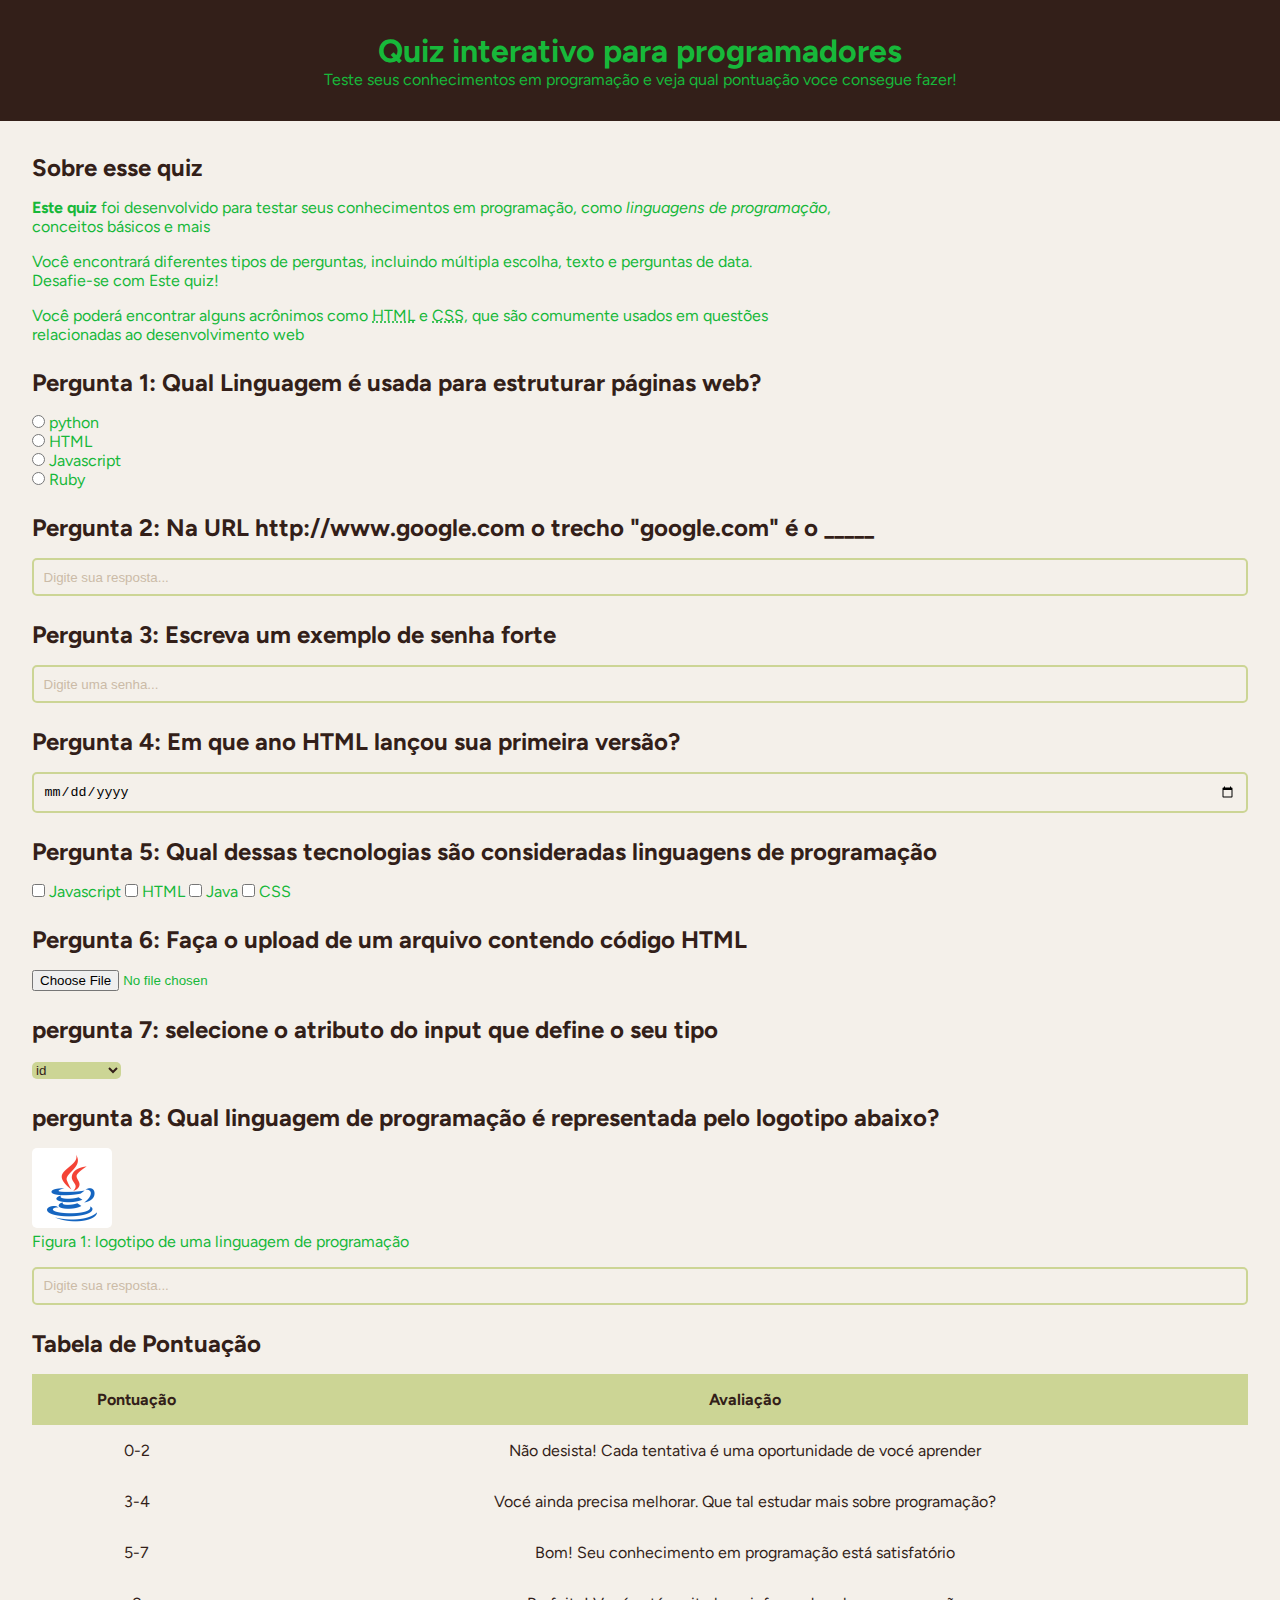
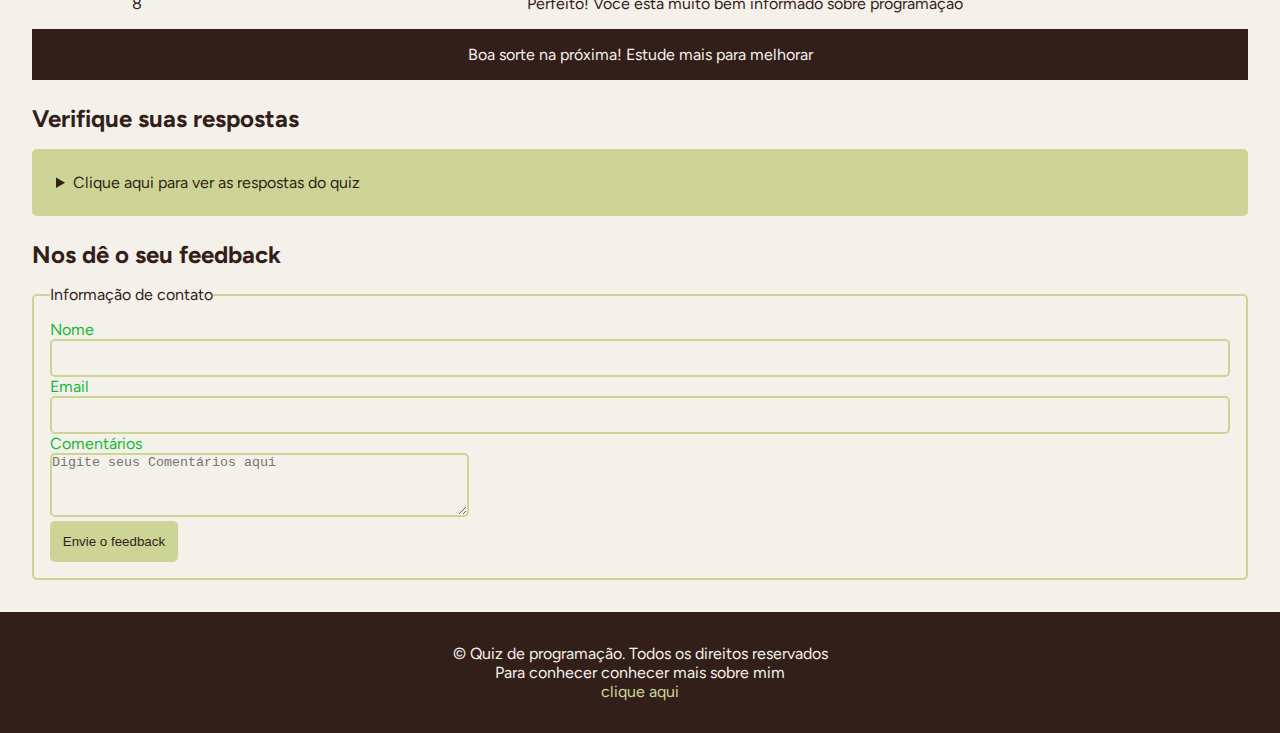
<file: index.html>
<!DOCTYPE html>
<html lang="pt-br">
<head>
    <meta charset="UTF-8">
    <meta name="description" content="Um quiz interativo para testar seus conhecimentos" />
     <title>Quiz para programadores</title>
    <link rel="stylesheet" href="style.css">
</head>
<body>
    <header>
        <h1>Quiz interativo para programadores</h1>
        <p>
            Teste seus conhecimentos em programação e veja qual pontuação voce consegue fazer!
        </p>
    </header>
    <main>
        <!--Introdução-->
        <section>
            <h2>Sobre esse quiz</h2>
            <p>
                <strong>Este quiz</strong> foi desenvolvido para testar seus conhecimentos em programação, como <em>linguagens de programação</em>, <br>conceitos básicos e mais
            </p>
            <p>
                Você encontrará diferentes tipos de perguntas, incluindo múltipla escolha, texto e perguntas de data. <br>Desafie-se com Este quiz!
            </p>
            <p>
                Você poderá encontrar alguns acrônimos como
                <abbr title="Hyper Markup Language">HTML</abbr> e
                <abbr title="Cascading Style Shheets">CSS</abbr>, que são comumente usados em questões <br>relacionadas ao desenvolvimento web
            </p>
        </section>
        <!--Pergunta 1: múltipla escolha-->
        <section>
            <h2>Pergunta 1: Qual Linguagem é usada para estruturar páginas web?</h2>
            <form>
                <input type="radio" value="python" id="p1a" name="Pergunta1" />
                <label for="p1a">python</label><br />
                <input type="radio" value="HTML" id="p1b" name="Pergunta1" />
                <label for="p1b">HTML</label><br />
                <input type="radio" value="Javascript" id="p1c" name="Pergunta1" />
                <label for="p1c">Javascript</label><br />
                <input type="radio" value="Ruby" id="p1d" name="Pergunta1" />
                <label for="p1d">Ruby</label><br />
            </form>
        </section>
        <!--pergunta 2: texto-->
        <section>
            <h2>
                Pergunta 2: Na URL http://www.google.com o trecho "google.com" é o _____
            </h2>
            <form>
                <input type="text" id="p2" name="pergunta2" placeholder="Digite sua resposta..." />
            </form>
        </section>
        <!--pergunta 3: senha-->
        <section>
            <h2>Pergunta 3: Escreva um exemplo de senha forte</h2>
            <form>
                <input type="password" id="p3" name="pergunta3" placeholder="Digite uma senha..." />
            </form>
        </section>
        <!--pergunta 4: data-->
        <section>
            <h2>Pergunta 4: Em que ano HTML lançou sua primeira versão?</h2>
            <form>
                <input type="date" id="p4" name="pergunta4" />
            </form>
        </section>
        <!--pergunta 5: seleção múltipla-->
        <section>
            <h2>
                Pergunta 5: Qual dessas tecnologias são consideradas linguagens de programação
            </h2>
            <form>
                <input type="checkbox" id="p5a" name="perguntas5" value="Javascript" />
                <label for="p5a">Javascript</label>
                <input type="checkbox" id="p5a" name="perguntas5" value="HTML" />
                <label for="p5a">HTML</label>
                <input type="checkbox" id="p5a" name="perguntas5" value="Java" />
                <label for="p5a">Java</label>
                <input type="checkbox" id="p5a" name="perguntas5" value="CSS" />
                <label for="p5a">CSS</label>
            </form>
        </section>
        <!--pergunta 6: upload de arquivos-->
        <section>
            <h2>Pergunta 6: Faça o upload de um arquivo contendo código HTML</h2>
            <form>
                <input type="file" id="p6" name="pergunta6">
            </form>
        </section>
        <!--pergunta 7: menu suspenso-->
        <section>
            <h2>pergunta 7: selecione o atributo do input que define o seu tipo</h2>
            <form>
                <select name="pergunta7" id="p7">
                 <option value="id">id</option>
                 <option value="type">type</option>
                 <option value="placeholder">placeholder</option>
              </select>
            </form>
        </section>
        <!--pergunta 8: imagem-->
        <section>
            <h2>pergunta 8: Qual linguagem de programação é representada pelo logotipo abaixo?</h2>
            <figure>
                <img src="./assets/icons8-java-320.png" alt="logotipo de uma linguagem de programação"><br>
                <figcaption>Figura 1: logotipo de uma linguagem de programação</figcaption>
            </figure>
            <input type="text" id="p8" name="pergunta8" placeholder="Digite sua resposta...">
        </section>
        <!--Tabela de Pontuação-->
        <section>
            <h2>Tabela de Pontuação</h2>
            <table>
                <thead>
                    <tr>
                        <th>Pontuação</th>
                        <th>Avaliação</th>
                    </tr>
                </thead>
                <tbody>
                    <tr>
                        <td>0-2</td>
                        <td>Não desista! Cada tentativa é uma oportunidade de vocé aprender
                        </td>
                    </tr>
                    <tr>
                        <td>3-4</td>
                        <td>Vocé ainda precisa melhorar. Que tal estudar mais sobre programação?
                        </td>
                    </tr>
                    <tr>
                        <td>5-7</td>
                        <td>Bom! Seu conhecimento em programação está satisfatório
                        </td>
                    </tr>
                    <tr>
                        <td>8</td>
                        <td>Perfeito! Vocé está muito bem informado sobre programação
                        </td>
                    </tr>
                </tbody>
                <tfoot>
                    <tr>
                        <td colspan="2">Boa sorte na próxima! Estude mais para melhorar</td>
                    </tr>
                </tfoot>
            </table>
        </section>
        <!--Lista de Respostas-->
        <section>
            <h2>Verifique suas respostas</h2>
            <details>
                <summary>Clique aqui para ver as respostas do quiz</summary>
                <ol>
                    <li>HTML</li>
                    <li>Dominio</li>
                    <li>Ab23!kao8Anmd#</li>
                    <li>1991</li>
                    <li>Javascript, Java</li>
                    <li>arquivo deve ter extensão .html </li>
                    <li>type</li>
                    <li>Java</li>
                </ol>
            </details>
        </section>
        <!--Formulário de Feedback-->
        <section>
            <h2>Nos dê o seu feedback</h2>
            <form>
                <fieldset>
                    <legend>Informação de contato</legend>
                    <label for="nome">Nome</label>
                    <input type="text" id="nome" name="nome"><br>
                    <label for="email">Email</label>
                    <input type="text" id="email" name="email"><br>
                    <label for="comentarios">Comentários</label><br>
                    <textarea id="comentarios" name="comentarios" rows="4" cols="50" placeholder="Digite seus Comentários aqui"></textarea><br>
                    <button onclick="alert('FEEDBACK ENVIADO')">Envie o feedback</button>
                </fieldset>
            </form>
        </section>
    </main>
    <footer>
        <p class="paragrafo-footer">&copy Quiz de programação. Todos os direitos reservados</p>
        <p class="paragrafo-footer">Para conhecer conhecer mais sobre mim</p>
        <a href="sobremim.html" target="Sobremim">clique aqui</a></p>
    </footer>
</body>

</html>
</file>
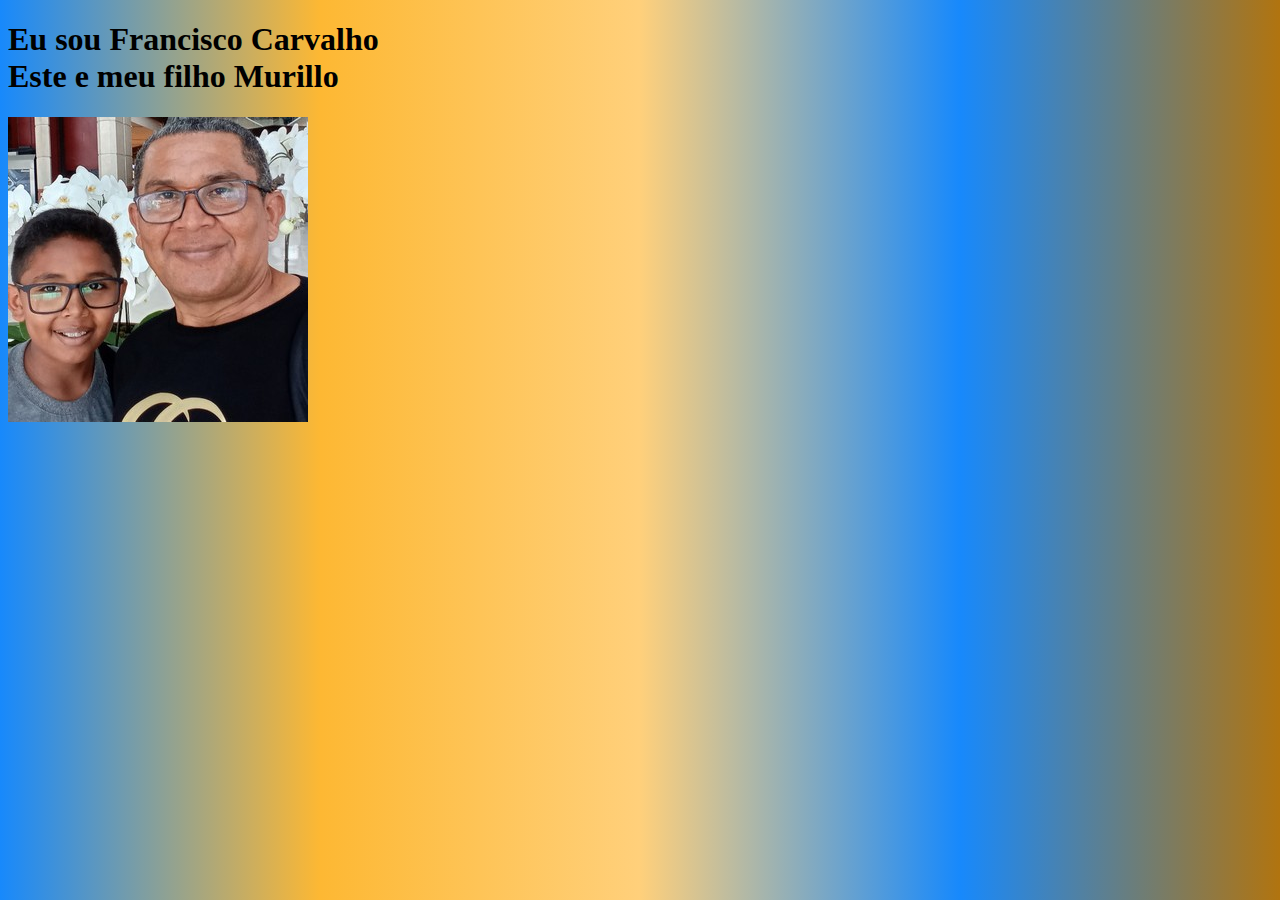
<file: sobremim.html>
<!DOCTYPE html>
<html lang="pt-br">

<head>
    <meta charset="UTF-8">
    <meta name="viewport" content="width=device-width, initial-scale=1.0">
   <style>
    body {
        background-image: linear-gradient(to right, #1789FC, #FDB833, #FFD07B, #1789FC, #B1740F);
    }

    h1 {
        color: black;
    }
   </style>
    <title>Sobre mim</title>
</head>

<body>
    <h1>Eu sou Francisco Carvalho <br>
        Este e meu filho Murillo</h1>
        <img src="assets/imagem.jpg" alt="imagem.jpg">
    
</body>

</html>
</file>
<file: style.css>
@import url('https://fonts.googleapis.com/css2?family=Figtree:ital,wght@0,300..900;1,300..900&family=PT+Serif:ital,wght@0,400;0,700;1,400;1,700&family=Poetsen+One&display=swap');
* {
    margin: 0;
    padding: 0;
    box-sizing: border-box;
}

body {
    background-color: #f4f0ea;
    color: #17b83a;
    font-family: "Figtree", sans-serif;
    font-weight: 400;
}

header {
    padding: 2rem;
    background-color: #331f19;
    text-align: center;
}

main {
    padding: 2rem;
    display: flex;
    flex-direction: column;
    gap: 1.5rem;
}

section {
    display: flex;
    flex-direction: column;
    gap: 1rem;
}

h2 {
    color: #331f19;
}

input[type="radio"],
input[type="checkbox"] {
    accent-color: #ccd595;
}

input[type="text"],
input[type="password"],
input[type="date"],
input[type="email"] {
    width: 100%;
    padding: 0.6rem;
    border: 2px solid #ccd595;
    outline: none;
    border-radius: 5px;
    background-color: transparent;
}

input::placeholder {
    color: #cbbba7;
}

select {
    cursor: pointer;
    background-color: #ccd595;
    color: #331f19;
    border-radius: 5px;
    border: none;
    outline: none;
}

img {
    width: 5rem;
    background-color: white;
    border-radius: 5px;
}

table {
    width: 100%;
    border-collapse: collapse;
}

th {
    background-color: #ccd595;
    color: #331f19;
    padding: 1rem;
}

td {
    color: #331f19;
    padding: 1rem;
    text-align: center;
}

tfoot td {
    background-color: #331f19;
    color: #f4f0ea;
}

details {
    background-color: #ccd595;
    border-radius: 5px;
    padding: 1rem;
}

summary {
    color: #331f19;
    margin: 0.5rem;
    cursor: pointer;
}

ol {
    margin-left: 1.5rem;
}

ol li {
    padding: 0.2rem;
}

fieldset {
    border: 2px solid #ccd595;
    border-radius: 5px;
    padding: 1rem;
}

legend {
    color: #331f19;
    padding: 0 0.5;
}

textarea {
    background-color: transparent;
    outline: none;
    border-radius: 5px;
    border: 2px solid #ccd595;
}

button {
    background-color: #ccd595;
    border: none;
    padding: 0.8rem;
    color: #331f19;
    border-radius: 5px;
    cursor: pointer;
}

footer {
    background-color: #331f19;
    padding: 2rem;
    text-align: center;
}

.paragrafo-footer {
    color: #f4f0ea;
}

footer a {
    text-decoration: none;
    color: #ccd595;
}
</file>
